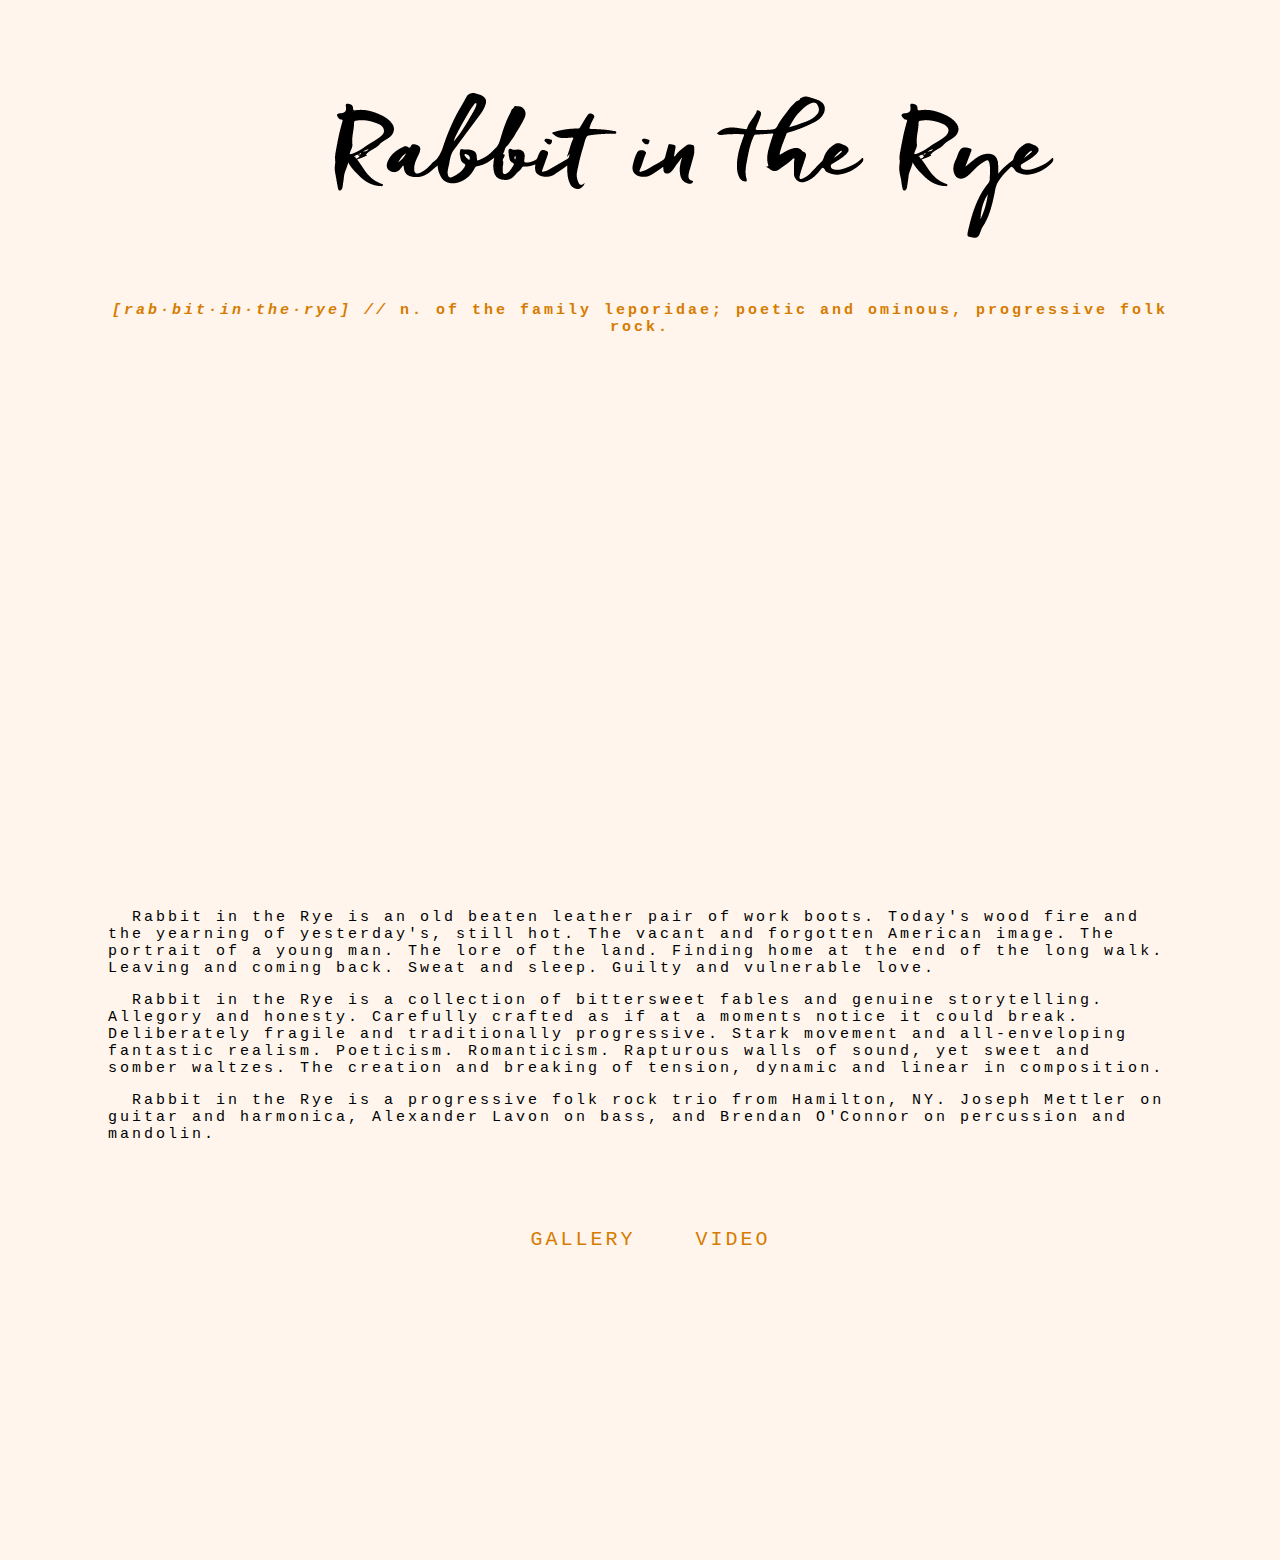
<file: index.html>
<!DOCTYPE html>
<html>
	<head>
		<title>Rabbit in the Rye</title>
		<link rel="stylesheet" type="text/css" href="./styles/index_rir2.css">		
	</head>

	<body>
		
		<div class="header">
			<img src= "./rabbit_gallery/RiR_Title.png">
		</div>
		
		<h2> <i>[rab&middot;bit&middot;in&middot;the&middot;rye] // </i> n. of the family leporidae; poetic and ominous, progressive folk rock.</h2>
		
		

		
		<center>
			<iframe id="youtube" width="853" height="480" src="https://www.youtube.com/embed/SQMVb3INbXQ?rel=0&amp;controls=0&amp;showinfo=0" frameborder="0" allowfullscreen></iframe>
		</center>


	<div class = "main_paragraph">
		
			<P>
				&nbsp; Rabbit in the Rye is an old beaten leather pair of work boots. Today's wood fire and the yearning of yesterday's, still hot. The vacant and forgotten American image. The portrait of a young man. The lore of the land. Finding home at the end of the long walk. Leaving and coming back. Sweat and sleep. Guilty and vulnerable love.
			</P>
		    <p>
		    	&nbsp; Rabbit in the Rye is a collection of bittersweet fables and genuine storytelling. Allegory and honesty. Carefully crafted as if at a moments notice it could break. Deliberately fragile and traditionally progressive. Stark movement and all-enveloping fantastic realism. Poeticism. Romanticism. Rapturous walls of sound, yet sweet and somber waltzes. The creation and breaking of tension, dynamic and linear in composition.
		    </p>
		    <p>
		    	&nbsp; Rabbit in the Rye is a progressive folk rock trio from Hamilton, NY. Joseph Mettler on guitar and harmonica, Alexander Lavon on bass, and Brendan O'Connor on percussion and mandolin.
		    </p>		       
     
	</div>
		<nav>
			<ul id = "nav">
				<li>
					<a href="index_rir_photo_2.html" target="_blank"> GALLERY</a>
				</li>
				<li>
					<a href="index_rir_video_2.html" target="_blank"> VIDEO</a>
				</li>	
<!-- 				<li id="music">
					<a href = "https://rabbitintherye.bandcamp.com/">MUSIC</a>
				</li> -->
			</ul>
		</nav>
		
	
	

		<div id="footer_large">	
			<iframe width="100%" height="166" scrolling="no" frameborder="no" src="https://w.soundcloud.com/player/?url=https%3A//api.soundcloud.com/tracks/102156773&auto_play=false&color=ff5500"></iframe>
		</div>

		<div id="footer_small">	
			<iframe width="400" height="400" scrolling="no" frameborder="no" src="https://w.soundcloud.com/player/?url=https%3A//api.soundcloud.com/tracks/102156773&amp;auto_play=false&amp;hide_related=true&amp;show_comments=false&amp;show_user=true&amp;show_reposts=false&amp;visual=true"></iframe>
		</div>

		<div id="music">
			<a href = "https://rabbitintherye.bandcamp.com/">MORE MUSIC</a>
		</div>
		

	</body>




</html>
</file>
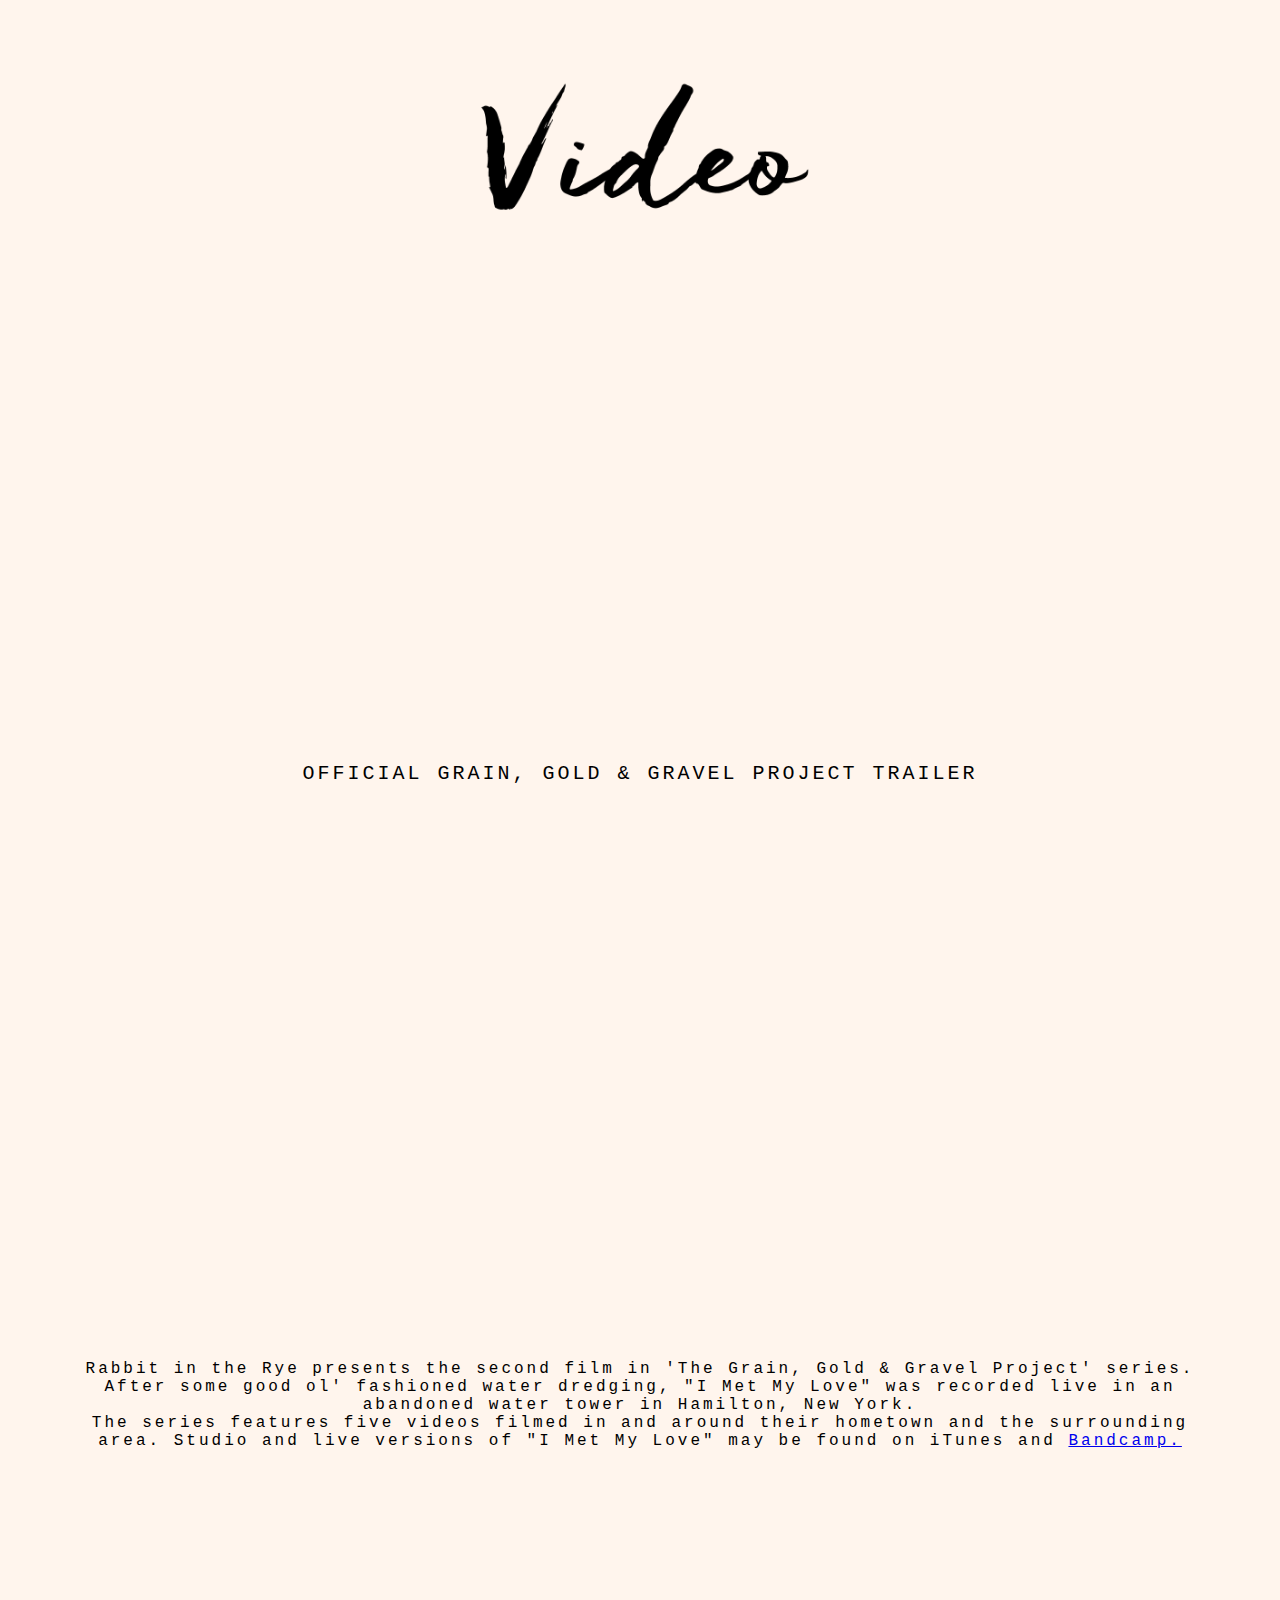
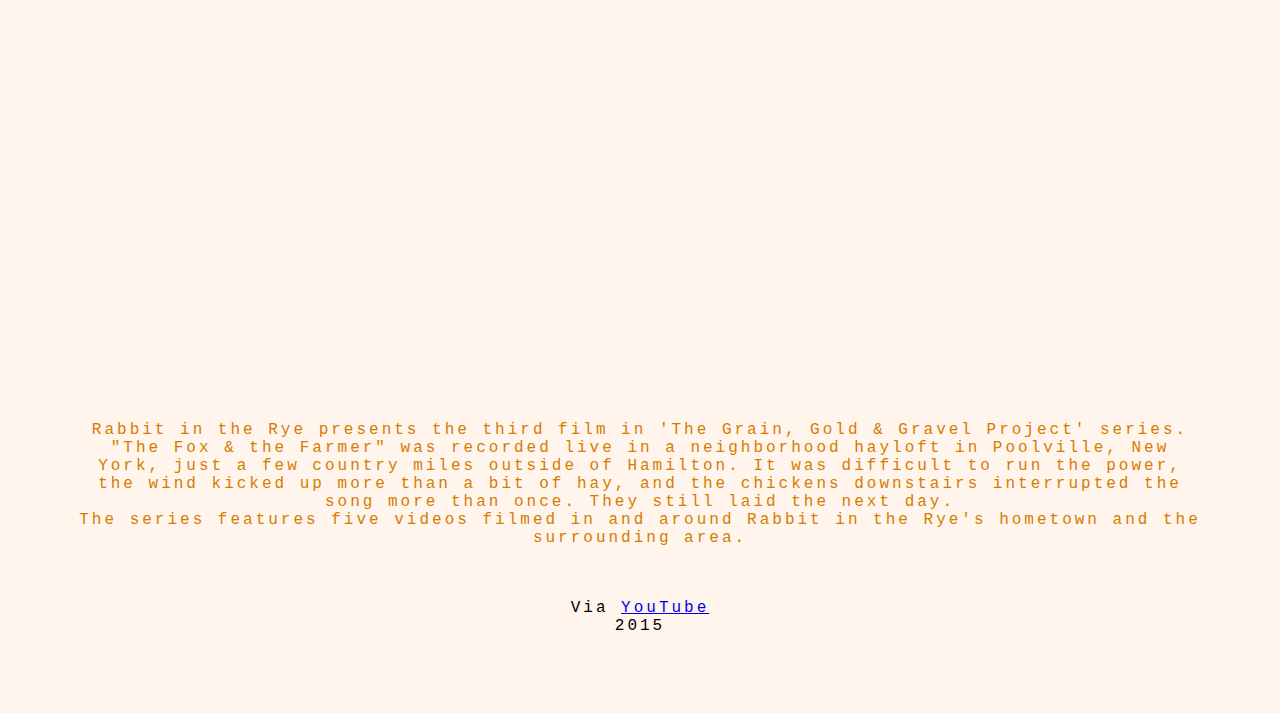
<file: index_rir_video_2.html>
<!DOCTYPE html>

<html>
	<head>
		<title>RiR Videos</title>
		<link rel="stylesheet" type="text/css" href="./styles/index_rir_video2.css">	
	</head>

	<body>
		
		<div class= "header">
			<img src= "./rabbit_gallery/RiR_Video.png" width="350px">
		</div>
		
		<br><br>

		<div id="videos">
			<center>
				<iframe width="853" height="480" src="https://www.youtube.com/embed/2TmfQJlBUcA?rel=0&amp;controls=0&amp;showinfo=0" frameborder="0" allowfullscreen width="500px;">
				</iframe>
				
				<p class="one">
					Official Grain, Gold &amp; Gravel Project Trailer
				</p>
				
				<br><br><br>
				
				<iframe width="853" height="480" src="https://www.youtube.com/embed/CmsK0Mj48Kg?rel=0&amp;controls=0&amp;showinfo=0" frameborder="0" allowfullscreen width="500px;">
				</iframe>
					
				<p class="two">
					Rabbit in the Rye presents the second film in 'The Grain, Gold &amp; Gravel Project' series. After some good ol' fashioned water dredging, "I Met My Love" was recorded live in an abandoned water tower in Hamilton, New York.
					<br> 
					The series features five videos filmed in and around their hometown and the surrounding area. Studio and live versions of "I Met My Love" may be found on iTunes and <a href="http://rabbitintherye.bandcamp.com/"> Bandcamp. </a>
				
				</p>
				
				<br><br><br>

				<iframe width="853" height="480" src="https://www.youtube.com/embed/L-Z6dtCsH8g?rel=0&amp;controls=0&amp;showinfo=0" frameborder="0" allowfullscreen width="500px;">
				</iframe>

				<p class="three">
					Rabbit in the Rye presents the third film in 'The Grain, Gold &amp; Gravel Project' series. "The Fox &amp; the Farmer" was recorded live in a neighborhood hayloft in Poolville, New York, just a few country miles outside of Hamilton. It was difficult to run the power, the wind kicked up more than a bit of hay, and the chickens downstairs interrupted the song more than once. They still laid the next day. <br>
					The series features five videos filmed in and around Rabbit in the Rye's hometown and the surrounding area.
				</p>
			</center>
		</div>	
		
		<br><br>
		
		<center>
			Via <a href="https://www.youtube.com/channel/UCdy2NzW0WBXzvK4uiGwdWag">YouTube</a>
				<br> 2015 
		</center>	
	</body>
</html>
</file>
<file: styles/index_rir2.css>
body {
	background-color: #FFF5ED;
	font-family: "Courier New", Courier, monospace;
	letter-spacing: 3px;
	padding: 70px;
}

h2 {
	text-align: center;
	color: #D67C00;
	font-size:15px;
	padding: 30px;
}

p{
	font-size: 15px;
}

#nav {
	width: 304px;
	margin: 0 auto;
	list-style-type: none;
}


#nav li {
	float: left;
	display: block;
	text-align: center;
	width: 150px; 
	font-size: 20px;
	padding: 40px 0;
}

#nav a {
	text-decoration: none; 
	color: #D67C00;

}

#nav a:hover {
	color: #EFCB99;
}

#footer_large{
	padding:10px;
	width:75%;
	margin: 0 auto;
	clear: both;
}

#footer_small{
	display: none;
}

#music{
	display: none;
}


.header {
	width: 700px;
	margin: 0 auto;
}

.main_paragraph{
	padding: 30px;

}



@media all and (max-width:983px) {
	body{
		padding:50px;
	}


	#youtube{
		display:none;
	}

	.header{
		width: 400px;
	}

	img{
		width: 400px;
		margin: 0 auto;
	}

	h2{
		font-size: 12px;
		padding: 20px;
	}

	.main_paragraph{
		padding: 20px;
	}

	p{
		font-size: 12px;
	}

	#nav li {
		width: 110px; 
		font-size: 15px;
		font-weight: bold;
		padding: 20px 10px;
	}
	
	#footer_large{
		display: none;
	}

	#footer_small{
		display: block;
		clear: both;
		width:400px;
		margin: 0 auto;
		padding: 50px 0;
	}

	#music{
		display: none;
	}


}


@media all and (max-width:516px) {
	body{
		padding:20px;
	}

	iframe{
		display:none;
	}

	.header{
		width: 200px;
	}

	img{
		width: 200px;
		margin: 0 auto;
	}
	
	h2{
		font-size: 10px;
		padding: 10px;
	}

	.main_paragraph{
		padding: 0;

	}

	p{
		font-size: 10px;
		letter-spacing: 0px;
	}

	#nav ul{
		width: 170px;
	}


	#nav li {
		font-size: 12px;
		font-weight: bold;
		padding: 15px 10px;
	}

	#footer_small{
		display: none;
	}


	#music{
		display: block;
		clear: both;
		width:167px;
		margin: 0 auto;
		padding: 70px;
	}

	#music a{
		text-decoration: none;
		border: 3px solid white;
		color: white;
		padding: 5px;
		font-size: 20px;
		font-weight: bold;
	}

	#music a:hover{
		color: black;
		border-color: black;
	}

}
</file>
<file: styles/index_rir_video2.css>
body {
  background-color: #FFF5ED;
  font-family: "Courier New", Courier, monospace;
  letter-spacing: 3px;
  padding: 70px;
}

h1 {
	color: #D67C00;
	font-size:45px;
	text-align: center;
} 
			
table, td {
	padding: 20px;
}


.header {
  width: 350px;
  margin: 0 auto;
}

#videos {
    text-align: center;
}

p.one {
	text-transform: uppercase;
	font-size: 20px
}

p.two {
	text-transform: bold;
}

p.three {
	color: #D67C00;
}
</file>
